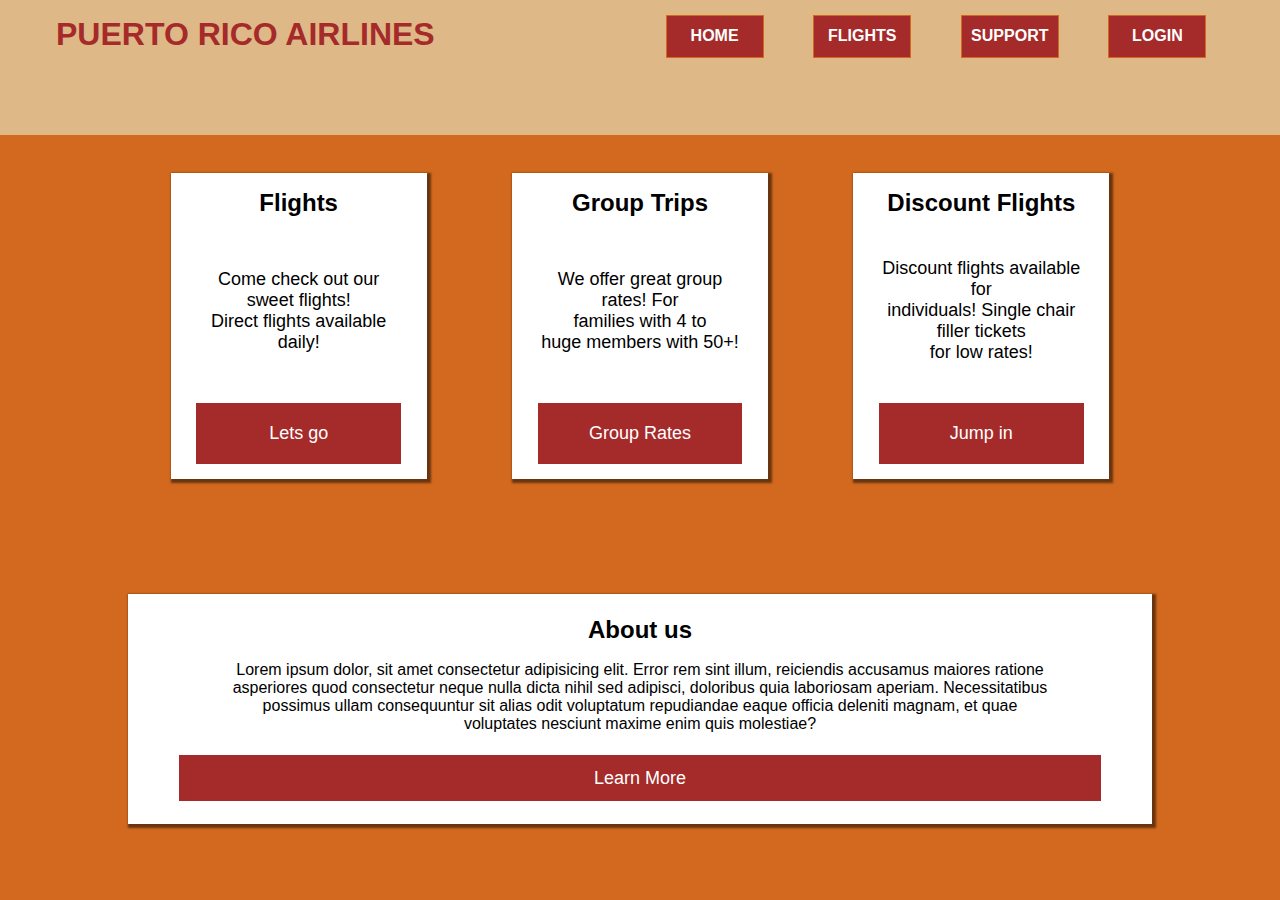
<file: index.html>
<!DOCTYPE html>
<html lang="en">
<head>
    <meta charset="UTF-8">
    <meta name="viewport" content="width=device-width, initial-scale=1.0">
    <title>Document</title>
    <link rel="stylesheet" href="assets/css/style.css">
</head>
<body>
    <main>
        <div class="div-1">
            <div class="name">
                <p class="mediap">PUERTO RICO AIRLINES</p>
            </div>
            <div class="navigation">
                <div class="nav">HOME</div>
                <div class="nav">FLIGHTS</div>
                <div class="nav">SUPPORT</div>
                <div class="nav">LOGIN</div>
            </div>
        </div>
        <div class="div-2">
            <section class="sect1">
                <div class="second">
                    <h4>Flights</h4>
                    <p class="box">Come check out our sweet flights! <br> Direct flights available daily!</p>
                    <button>Lets go</button>
                </div>
                <div class="second">
                    <h4>Group Trips</h4>
                    <p class="box">We offer great group rates! For<br>families with 4 to<br> huge members with 50+!</p>
                    <button>Group Rates</button>
                </div>
                <div class="second">
                    <h4>Discount Flights</h4>
                    <p class="box">Discount flights available for<br> individuals! Single chair filler tickets<br> for low rates! </p>
                    <button>Jump in</button>
                </div>
            </section>
            <section class="sect2">
                <div class="second1">
                    <h4>About us</h4>
                    <p class="box1">Lorem ipsum dolor, sit amet consectetur adipisicing elit. Error rem sint illum, reiciendis accusamus maiores ratione asperiores quod consectetur neque nulla dicta nihil sed adipisci, doloribus quia laboriosam aperiam. Necessitatibus possimus ullam consequuntur sit alias odit voluptatum repudiandae eaque officia deleniti magnam, et quae voluptates nesciunt maxime enim quis molestiae?</p>
                    <button class="but1">Learn More</button>
            </section>
        </div>
    </main>
</body>
</html>
</file>
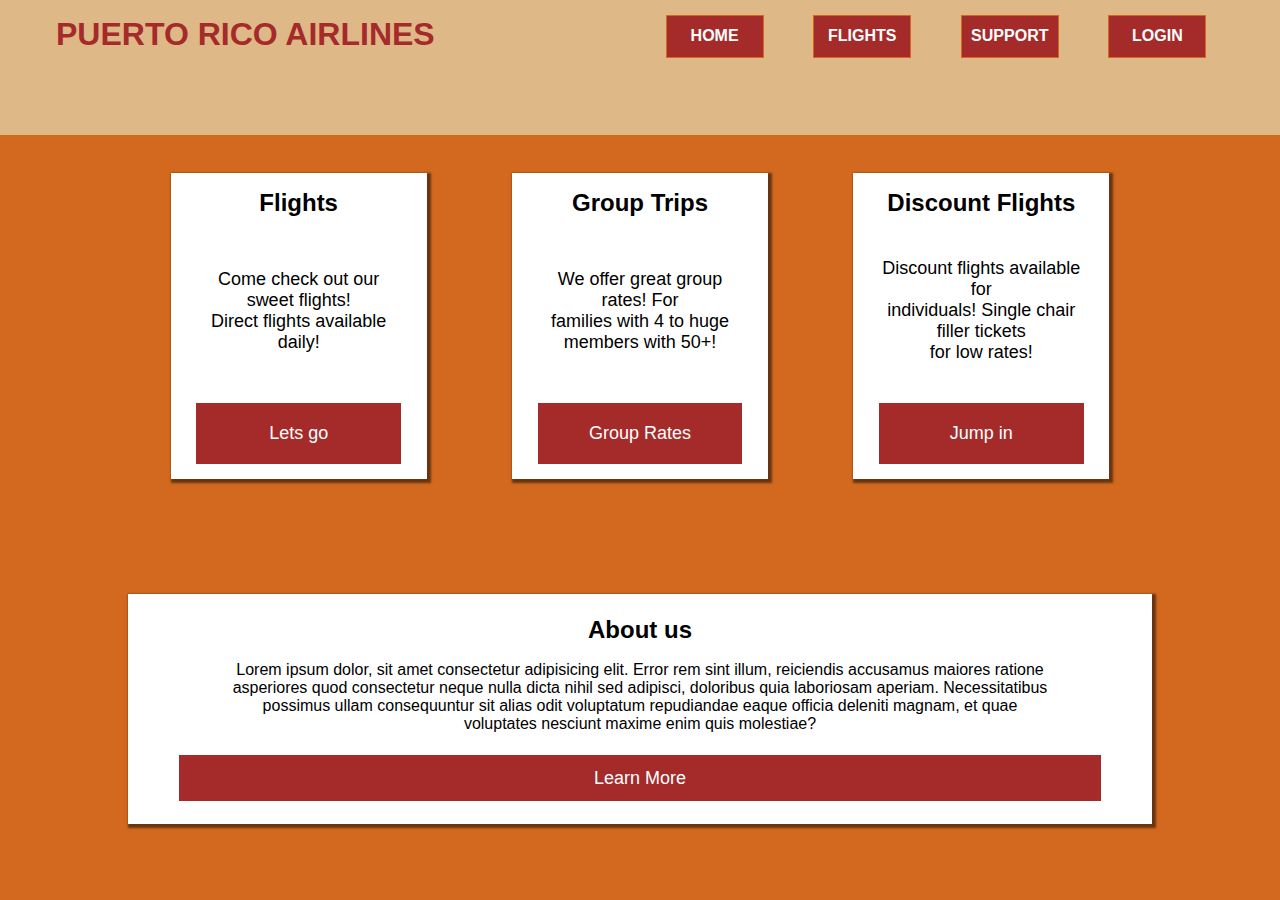
<file: warm-up.html>
<!DOCTYPE html>
<html lang="en">
<head>
    <meta charset="UTF-8">
    <meta name="viewport" content="width=device-width, initial-scale=1.0">
    <title>Document</title>
    <link rel="stylesheet" href="assets/css/warm-up.css">
</head>
<body>
    <main>
        <div class="div-1">
            <div class="name">
                <p class="mediap">PUERTO RICO AIRLINES</p>
            </div>
            <div class="navigation">
                <div class="nav">HOME</div>
                <div class="nav">FLIGHTS</div>
                <div class="nav">SUPPORT</div>
                <div class="nav">LOGIN</div>
            </div>
        </div>
        <div class="div-2">
            <section class="sect1">
                <div class="second">
                    <h4>Flights</h4>
                    <p class="box">Come check out our sweet flights! <br> Direct flights available daily!</p>
                    <button>Lets go</button>
                </div>
                <div class="second">
                    <h4>Group Trips</h4>
                    <p class="box">We offer great group rates! For<br>families with 4 to huge<br> members with 50+!</p>
                    <button>Group Rates</button>
                </div>
                <div class="second">
                    <h4>Discount Flights</h4>
                    <p class="box">Discount flights available for<br> individuals! Single chair filler tickets<br> for low rates! </p>
                    <button>Jump in</button>
                </div>
            </section>
            <section class="sect2">
                <div class="second1">
                    <h4>About us</h4>
                    <p class="box1">Lorem ipsum dolor, sit amet consectetur adipisicing elit. Error rem sint illum, reiciendis accusamus maiores ratione asperiores quod consectetur neque nulla dicta nihil sed adipisci, doloribus quia laboriosam aperiam. Necessitatibus possimus ullam consequuntur sit alias odit voluptatum repudiandae eaque officia deleniti magnam, et quae voluptates nesciunt maxime enim quis molestiae?</p>
                    <button class="but1">Learn More</button>
            </section>
        </div>
    </main>
</body>
</html>
</file>
<file: assets/css/style.css>
*{
    padding: 0;
    margin: 0;
    font-family: 'Trebuchet MS', 'Lucida Sans Unicode', 'Lucida Grande', 'Lucida Sans', Arial, sans-serif;
}
body{
    width: 100%;
    height: 100vh;
    background-color:chocolate;
}
main{
    width: 100%;
    height: 100%;
}
.div-1{
    width: 100%;
    height: 15vh;
    background-color: burlywood;
    display: flex;
    flex-direction: row;
    justify-content: space-around;
}
.name{
    height: 100%;
    width: 40%;
    color: brown;
    display: flex;
    text-align: center;
    font-size: xx-large;
    font-weight: bold;
    margin-top: 1rem;
    margin-left: 2rem;
}
.nav{
    height: 100%;
    width: 15%;
    display: flex;
    color: white;
    justify-content: center;
    align-items: center;
    text-align: center;
    background-color: brown;
    font-weight: bold;
    border: 1px solid chocolate;
    cursor: pointer;
    transition: ease-in .3s;
}
.nav:hover{
    box-shadow: 0 0 10px 5px rgba(0,0,0,0.1);
    background-color: rgb(130, 18, 18);
}
.navigation{
    display: flex;
    height: 30%;
    width: 50%;
    margin-top: 1rem;
    align-items: center;
    flex-direction: row;
    justify-content: space-evenly;
}
.div-2{
    display: flex;
    justify-content: center;
    align-items: center;
    flex-direction: column;
    height: 85%;
    width: 100%;
}
section{
    display: flex;
    justify-content: space-around;
    align-items: center;
    width: 80%;
    height: 50%;
}
.second{
    display: flex;
    width: 25%;
    height: 80%;
    justify-content: space-evenly;
    align-items: center;
    text-align: center;
    flex-direction: column;
    background-color: white;
    box-shadow: 2px 2px 2px 2px rgba(0,0,0,0.5);
}
h4{
    display: flex;
    width: 80%;
    height: 10%;
    justify-content: center;
    font-size: x-large;
    font-weight: bolder;
}
.box{
    display: flex;
    justify-content: center;
    align-items: center;
    font-size: large;
    font-family: 'Gill Sans', 'Gill Sans MT', Calibri, 'Trebuchet MS', sans-serif;
    width: 80%;
    height: 50%;
    text-align: center;
}
button{
    display: flex;
    width: 80%;
    height: 20%;
    justify-content: center;
    align-items: center;
    background-color: brown;
    color: white;
    border: 2px solid brown;
    font-size: large;
    cursor: pointer;
    transition: ease-in .3s;
}
button:hover{
    box-shadow: 2px 2px 2px 2px rgba(0,0,0,0.2);
    transform: translateY(-5px);
    opacity: 0.9;
    background-color: rgb(130, 18, 18);
}
.second1{
    display: flex;
    width: 80%;
    height: 60%;
    justify-content: space-evenly;
    align-items: center;
    text-align: center;
    flex-direction: column;
    background-color: white;
    box-shadow: 2px 2px 2px 2px rgba(0,0,0,0.5);
}
.box1{
    display: flex;
    width: 80%;
    justify-content: center;
    align-items: center;
}
.sect2{
    display: flex;
    width: 100%;
}
.but1{
    width: 90%;
}
@media screen and (max-width: 1100px) {
    .name{
        height: 80%;
        font-size: x-large;
        margin-left: 0;
        justify-content: center;
    }
    .nav{
        width: 20%;
        font-size: 90%;
    }
    .navigation{
        width: 60%;
    }
    .sect1{
        width: 90%;
    }
    .second{
        width: 30%;
        height: 90%;
    }
    .box{
        display: flex;
        justify-content: center;
        align-items: center;
        font-size: large;
        font-family: 'Gill Sans', 'Gill Sans MT', Calibri, 'Trebuchet MS', sans-serif;
        width: 80%;
        height: 60%;
        margin-top: 1rem;
        text-align: center;
    }
    button{
        height: 15%;
    }
    .second1{
        height: 90%;
    }
    .box1{
        height: 60%;
        font-size: 100%;
    }
}
@media screen and (max-width: 500px) {
    body{
        width: 100%;
        height: 200dvh;
    }
    .div-1{
        height: 10%;
        flex-direction: column;
        justify-content: center;
        align-items: center;
    }
    .div-2{
        height: 90%;
    }
    .name{
        height: 50%;
        width: 90%;
        font-weight: bolder;
        justify-content: center;
        align-items: center;
        margin-left: 0;
    }
    .mediap{
        display: flex;
        justify-content: center;
        align-items: center;
        font-size: 100%;
        width: 100%;
        height: 100%;
    }
    .nav{
        height: 60%;
        width: 20%;
        background-color: brown;
        font-weight: bold;
        font-size: smaller;
    }
    .navigation{
        height: 50%;
        width: 95%;
        align-items: center;
        justify-items: center;
        justify-content: space-around;
    }
    .sect1{
        align-items: center;
        justify-content: space-evenly;
        flex-direction: column;
        height: 70%;
        width: 100%;
    }
    .sect2{
        height: 30%;
    }
    .second{
        width: 70%;
        height: 30%;
    }
    .box{
        display: flex;
        justify-content: center;
        align-items: center;
        font-size: x-large;
        font-weight: normal;
        font-family: 'Gill Sans', 'Gill Sans MT', Calibri, 'Trebuchet MS', sans-serif;
        width: 80%;
        height: 50%;
        text-align: center;
    }
    button{
        width: 90%;
    }
    .second1{
        width: 90%;
        height: 90%;
    }
    .box1{
        width: 80%;
        height: 70%;
        font-size: 100%;
    }
    .but1{
        height: 10%;
    }
    h4{
        width: 100%;
        height: 10%;
    }
}
</file>
<file: assets/css/warm-up.css>
*{
    padding: 0;
    margin: 0;
    font-family: 'Trebuchet MS', 'Lucida Sans Unicode', 'Lucida Grande', 'Lucida Sans', Arial, sans-serif;
}
body{
    width: 100%;
    height: 100vh;
    background-color:chocolate;
}
main{
    width: 100%;
    height: 100%;
}
.div-1{
    width: 100%;
    height: 15vh;
    background-color: burlywood;
    display: flex;
    flex-direction: row;
    justify-content: space-around;
}
.name{
    height: 100%;
    width: 40%;
    color: brown;
    display: flex;
    text-align: center;
    font-size: xx-large;
    font-weight: bold;
    margin-top: 1rem;
    margin-left: 2rem;
}
.nav{
    height: 100%;
    width: 15%;
    display: flex;
    color: white;
    justify-content: center;
    align-items: center;
    text-align: center;
    background-color: brown;
    font-weight: bold;
    border: 1px solid chocolate;
    cursor: pointer;
    transition: ease-in .3s;
}
.nav:hover{
    box-shadow: 0 0 10px 5px rgba(0,0,0,0.1);
    background-color: rgb(130, 18, 18);
}
.navigation{
    display: flex;
    height: 30%;
    width: 50%;
    margin-top: 1rem;
    align-items: center;
    flex-direction: row;
    justify-content: space-evenly;
}
.div-2{
    display: flex;
    justify-content: center;
    align-items: center;
    flex-direction: column;
    height: 85%;
    width: 100%;
}
section{
    display: flex;
    justify-content: space-around;
    align-items: center;
    width: 80%;
    height: 50%;
}
.second{
    display: flex;
    width: 25%;
    height: 80%;
    justify-content: space-evenly;
    align-items: center;
    text-align: center;
    flex-direction: column;
    background-color: white;
    box-shadow: 2px 2px 2px 2px rgba(0,0,0,0.5);
}
h4{
    display: flex;
    width: 80%;
    height: 10%;
    justify-content: center;
    font-size: x-large;
    font-weight: bolder;
}
.box{
    display: flex;
    justify-content: center;
    align-items: center;
    font-size: large;
    font-family: 'Gill Sans', 'Gill Sans MT', Calibri, 'Trebuchet MS', sans-serif;
    width: 80%;
    height: 50%;
    text-align: center;
}
button{
    display: flex;
    width: 80%;
    height: 20%;
    justify-content: center;
    align-items: center;
    background-color: brown;
    color: white;
    border: 2px solid brown;
    font-size: large;
    cursor: pointer;
    transition: ease-in .3s;
}
button:hover{
    box-shadow: 2px 2px 2px 2px rgba(0,0,0,0.2);
    transform: translateY(-5px);
    opacity: 0.9;
    background-color: rgb(130, 18, 18);
}
.second1{
    display: flex;
    width: 80%;
    height: 60%;
    justify-content: space-evenly;
    align-items: center;
    text-align: center;
    flex-direction: column;
    background-color: white;
    box-shadow: 2px 2px 2px 2px rgba(0,0,0,0.5);
}
.box1{
    display: flex;
    width: 80%;
    justify-content: center;
    align-items: center;
}
.sect2{
    display: flex;
    width: 100%;
}
.but1{
    width: 90%;
}
@media screen and (max-width: 1100px) {
    .name{
        height: 80%;
        font-size: x-large;
        margin-left: 0;
        justify-content: center;
    }
    .nav{
        width: 20%;
        font-size: 90%;
    }
    .navigation{
        width: 60%;
    }
    .sect1{
        width: 90%;
    }
    .second{
        width: 30%;
        height: 90%;
    }
    .box{
        display: flex;
        justify-content: center;
        align-items: center;
        font-size: large;
        font-family: 'Gill Sans', 'Gill Sans MT', Calibri, 'Trebuchet MS', sans-serif;
        width: 80%;
        height: 60%;
        margin-top: 1rem;
        text-align: center;
    }
    button{
        height: 15%;
    }
    .second1{
        height: 90%;
    }
    .box1{
        height: 60%;
        font-size: 100%;
    }
}
@media screen and (max-width: 500px) {
    body{
        width: 100%;
        height: 200dvh;
    }
    .div-1{
        height: 10%;
        flex-direction: column;
        justify-content: center;
        align-items: center;
    }
    .div-2{
        height: 90%;
    }
    .name{
        height: 50%;
        width: 90%;
        font-weight: bolder;
        justify-content: center;
        align-items: center;
        margin-left: 0;
    }
    .mediap{
        display: flex;
        justify-content: center;
        align-items: center;
        font-size: 100%;
        width: 100%;
        height: 100%;
    }
    .nav{
        height: 60%;
        width: 20%;
        background-color: brown;
        font-weight: bold;
        font-size: smaller;
    }
    .navigation{
        height: 50%;
        width: 95%;
        align-items: center;
        justify-items: center;
        justify-content: space-around;
    }
    .sect1{
        align-items: center;
        justify-content: space-evenly;
        flex-direction: column;
        height: 70%;
        width: 100%;
    }
    .sect2{
        height: 30%;
    }
    .second{
        width: 70%;
        height: 30%;
    }
    .box{
        display: flex;
        justify-content: center;
        align-items: center;
        font-size: x-large;
        font-weight: normal;
        font-family: 'Gill Sans', 'Gill Sans MT', Calibri, 'Trebuchet MS', sans-serif;
        width: 80%;
        height: 50%;
        text-align: center;
    }
    button{
        width: 90%;
    }
    .second1{
        width: 90%;
        height: 90%;
    }
    .box1{
        width: 80%;
        height: 70%;
        font-size: 100%;
    }
    .but1{
        height: 10%;
    }
    h4{
        width: 100%;
        height: 10%;
    }
}
</file>
